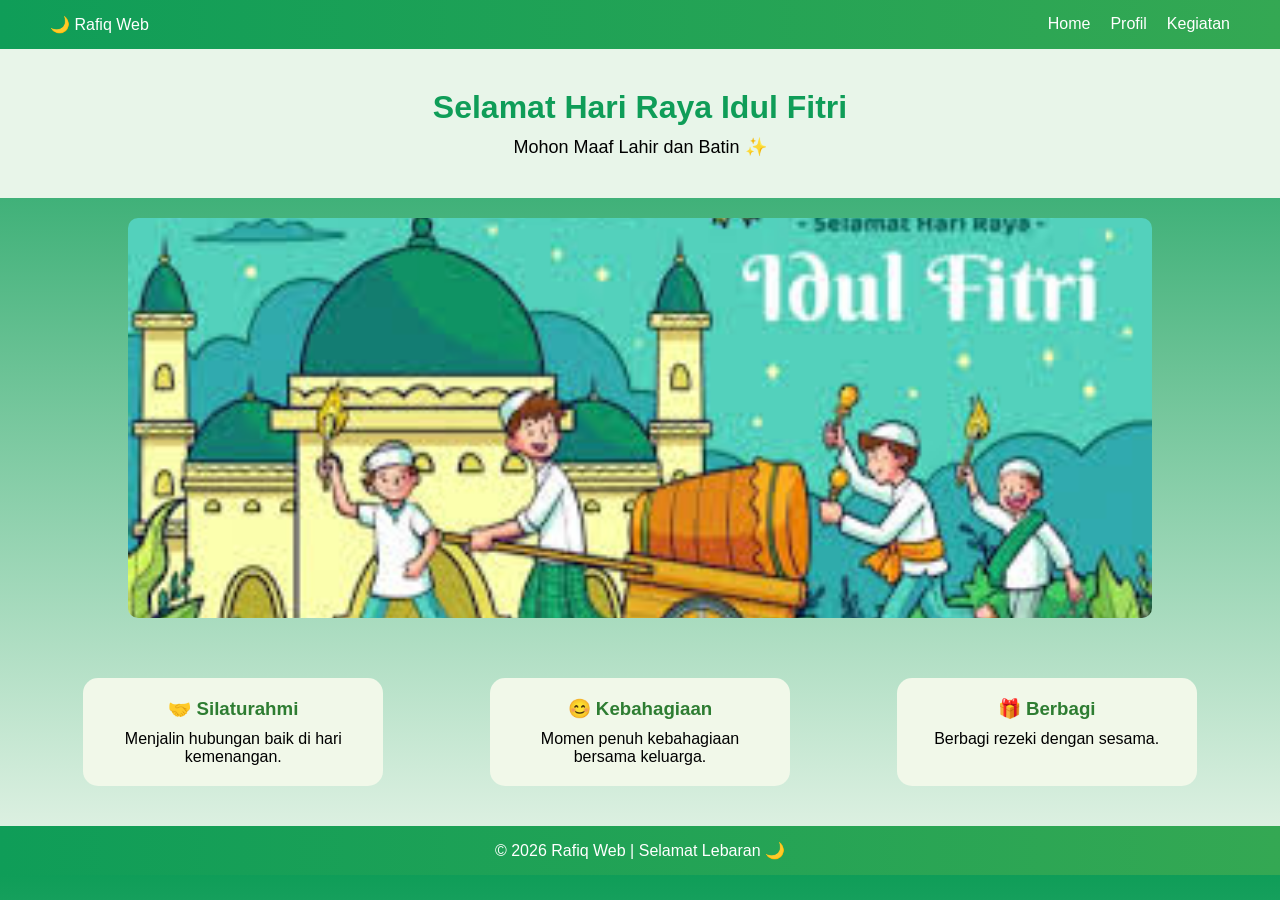
<file: index.html>
<!DOCTYPE html>
<html lang="id">
<head>
    <meta charset="UTF-8">
    <meta name="viewport" content="width=device-width, initial-scale=1.0">
    <title>Rafiq Web - Lebaran</title>
    <link rel="stylesheet" href="style.css">
</head>
<body>

<!-- Navbar -->
<nav>
    <div class="logo">🌙 Rafiq Web</div>
    <ul>
        <li><a href="index.html">Home</a></li>
        <li><a href="profil.html">Profil</a></li>
        <li><a href="kegiatan.html">Kegiatan</a></li>
    </ul>
</nav>

<!-- Header -->
<header>
    <h1>Selamat Hari Raya Idul Fitri</h1>
    <p>Mohon Maaf Lahir dan Batin ✨</p>
</header>

<!-- Slider -->
<section class="slider">
    <div class="slides">
        <img src="img/slide1.jpg">
        <img src="img/slide2.jpg">
        <img src="img/slide3.jpg">
    </div>
</section>

<!-- Artikel -->
<section class="artikel">
    <div class="card">
        <h3>🤝 Silaturahmi</h3>
        <p>Menjalin hubungan baik di hari kemenangan.</p>
    </div>

    <div class="card">
        <h3>😊 Kebahagiaan</h3>
        <p>Momen penuh kebahagiaan bersama keluarga.</p>
    </div>

    <div class="card">
        <h3>🎁 Berbagi</h3>
        <p>Berbagi rezeki dengan sesama.</p>
    </div>
</section>

<!-- Footer -->
<footer>
    <p>© 2026 Rafiq Web | Selamat Lebaran 🌙</p>
</footer>

</body>
</html>
</file>
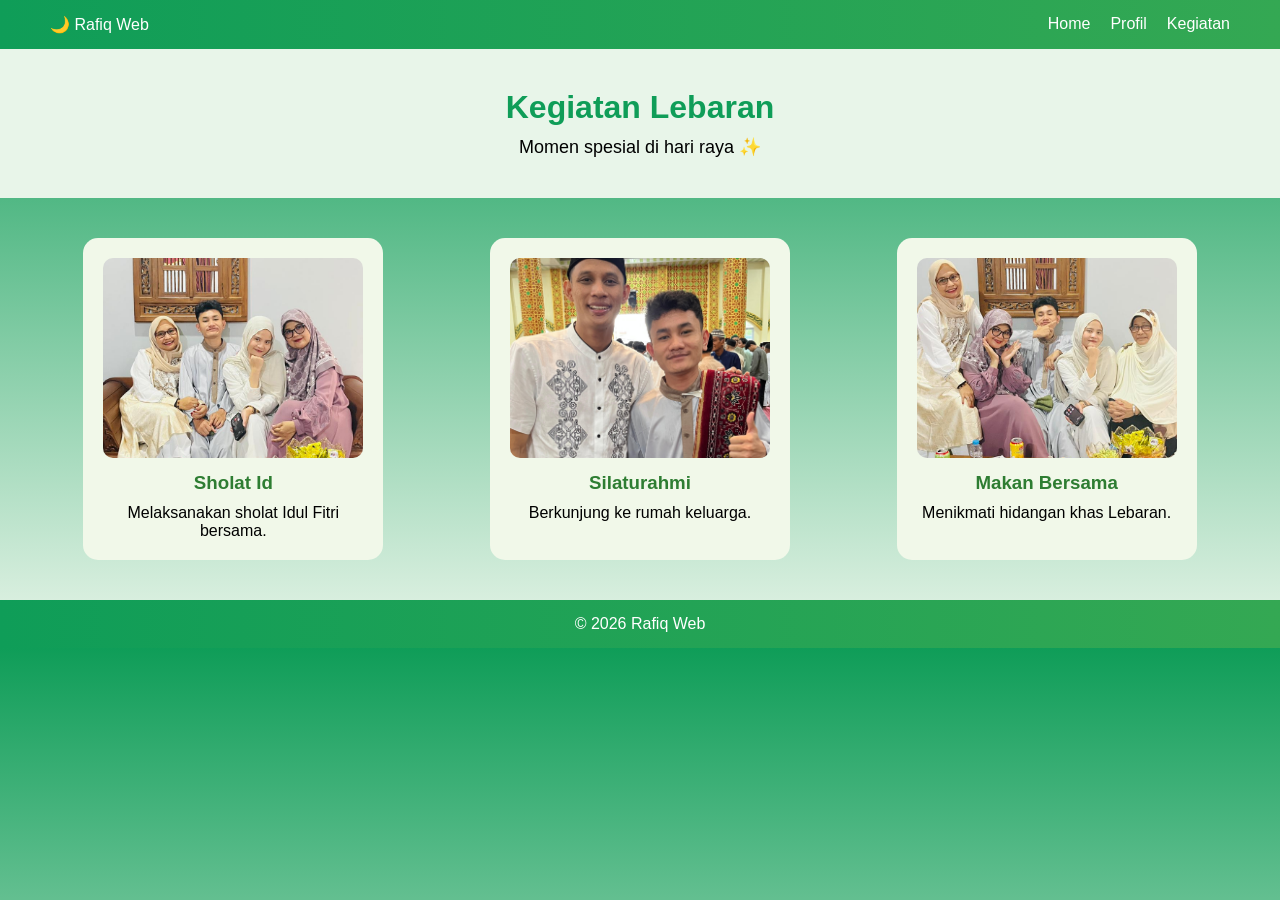
<file: kegiatan.html>
<!DOCTYPE html>
<html lang="id">
<head>
    <meta charset="UTF-8">
    <meta name="viewport" content="width=device-width, initial-scale=1.0">
    <title>Kegiatan Lebaran</title>
    <link rel="stylesheet" href="style.css">
</head>
<body>

<!-- Navbar -->
<nav>
    <div class="logo">🌙 Rafiq Web</div>
    <ul>
        <li><a href="index.html">Home</a></li>
        <li><a href="#">Profil</a></li>
        <li><a href="kegiatan.html">Kegiatan</a></li>
    </ul>
</nav>

<!-- Header -->
<header>
    <h1>Kegiatan Lebaran</h1>
    <p>Momen spesial di hari raya ✨</p>
</header>

<!-- Konten Kegiatan -->
<section class="artikel">
    
    <div class="card">
        <img src="img/kegiatan1.jpeg">
        <h3>Sholat Id</h3>
        <p>Melaksanakan sholat Idul Fitri bersama.</p>
    </div>

    <div class="card">
        <img src="img/kegiatan2.jpeg">
        <h3>Silaturahmi</h3>
        <p>Berkunjung ke rumah keluarga.</p>
    </div>

    <div class="card">
        <img src="img/kegiatan3.jpeg">
        <h3>Makan Bersama</h3>
        <p>Menikmati hidangan khas Lebaran.</p>
    </div>

</section>

<!-- Footer -->
<footer>
    <p>© 2026 Rafiq Web</p>
</footer>

</body>
</html>
</file>
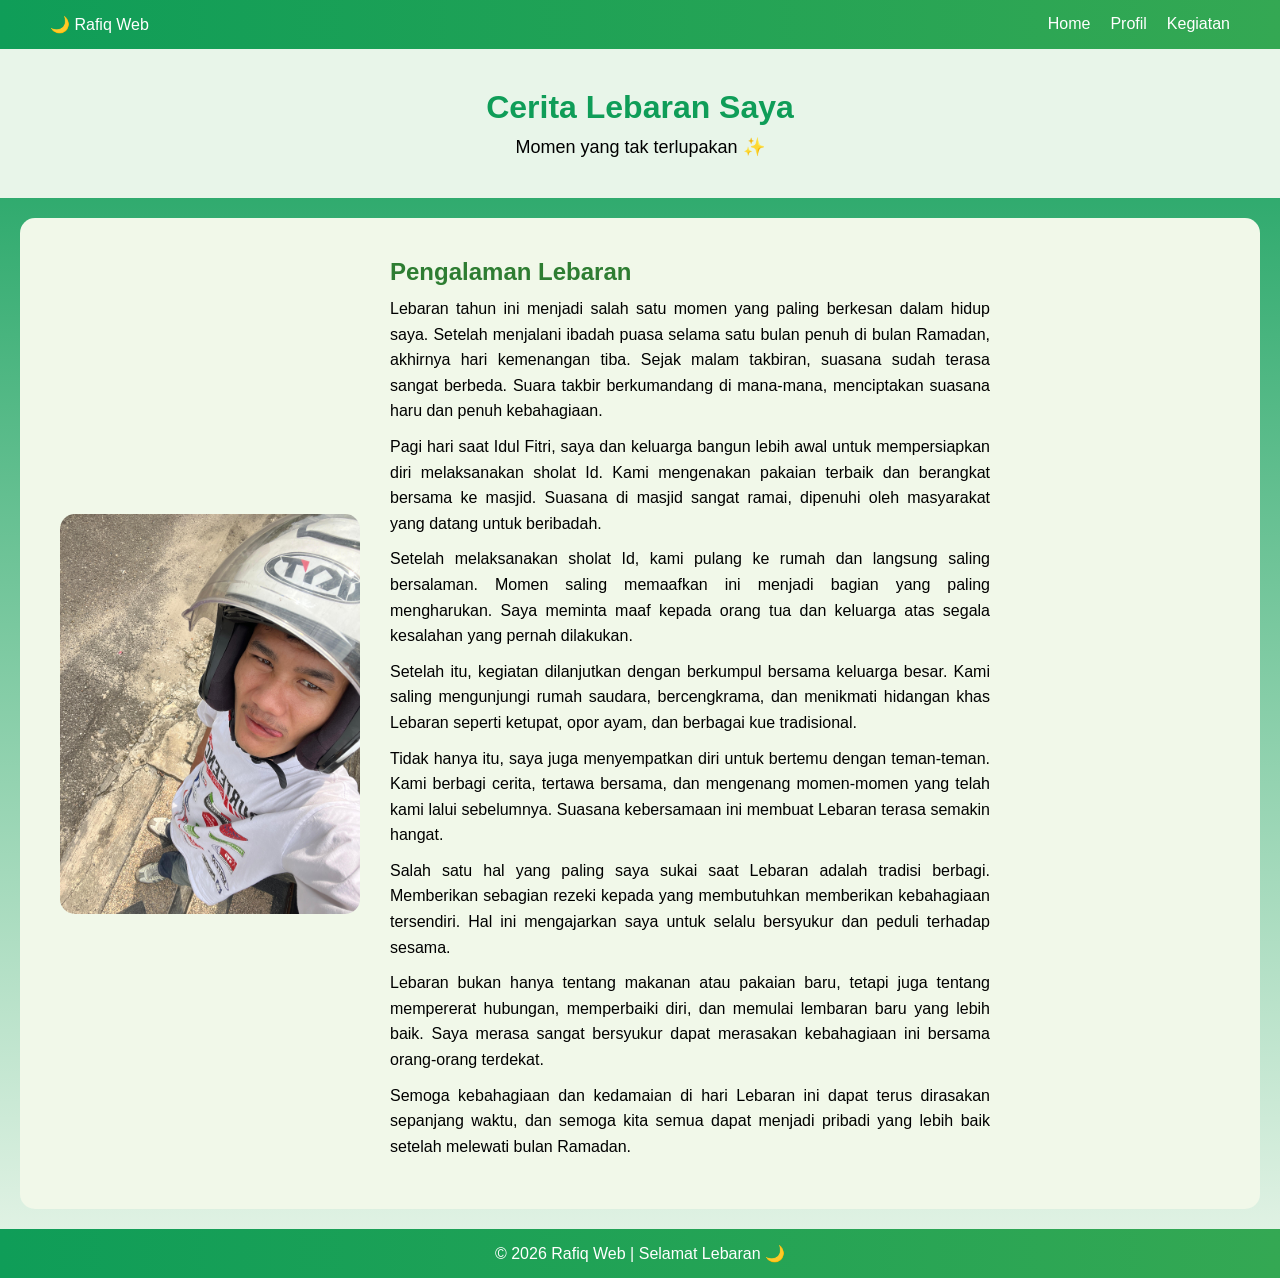
<file: profil.html>
<!DOCTYPE html>
<html lang="id">
<head>
    <meta charset="UTF-8">
    <meta name="viewport" content="width=device-width, initial-scale=1.0">
    <title>Profil - Cerita Lebaran</title>
    <link rel="stylesheet" href="style.css">
</head>
<body>

<!-- Navbar -->
<nav>
    <div class="logo">🌙 Rafiq Web</div>
    <ul>
        <li><a href="index.html">Home</a></li>
        <li><a href="profil.html">Profil</a></li>
        <li><a href="kegiatan.html">Kegiatan</a></li>
    </ul>
</nav>

<!-- Header -->
<header>
    <h1>Cerita Lebaran Saya</h1>
    <p>Momen yang tak terlupakan ✨</p>
</header>

<!-- Profil -->
<section class="profil">

    <img src="img/profil.jpeg" alt="Foto Saya">

    <div class="cerita">
        <h2>Pengalaman Lebaran</h2>

        <p>
            Lebaran tahun ini menjadi salah satu momen yang paling berkesan dalam hidup saya. 
            Setelah menjalani ibadah puasa selama satu bulan penuh di bulan Ramadan, akhirnya 
            hari kemenangan tiba. Sejak malam takbiran, suasana sudah terasa sangat berbeda. 
            Suara takbir berkumandang di mana-mana, menciptakan suasana haru dan penuh kebahagiaan.
        </p>

        <p>
            Pagi hari saat Idul Fitri, saya dan keluarga bangun lebih awal untuk mempersiapkan diri 
            melaksanakan sholat Id. Kami mengenakan pakaian terbaik dan berangkat bersama ke masjid. 
            Suasana di masjid sangat ramai, dipenuhi oleh masyarakat yang datang untuk beribadah.
        </p>

        <p>
            Setelah melaksanakan sholat Id, kami pulang ke rumah dan langsung saling bersalaman. 
            Momen saling memaafkan ini menjadi bagian yang paling mengharukan. Saya meminta maaf 
            kepada orang tua dan keluarga atas segala kesalahan yang pernah dilakukan.
        </p>

        <p>
            Setelah itu, kegiatan dilanjutkan dengan berkumpul bersama keluarga besar. 
            Kami saling mengunjungi rumah saudara, bercengkrama, dan menikmati hidangan 
            khas Lebaran seperti ketupat, opor ayam, dan berbagai kue tradisional.
        </p>

        <p>
            Tidak hanya itu, saya juga menyempatkan diri untuk bertemu dengan teman-teman. 
            Kami berbagi cerita, tertawa bersama, dan mengenang momen-momen yang telah 
            kami lalui sebelumnya. Suasana kebersamaan ini membuat Lebaran terasa semakin hangat.
        </p>

        <p>
            Salah satu hal yang paling saya sukai saat Lebaran adalah tradisi berbagi. 
            Memberikan sebagian rezeki kepada yang membutuhkan memberikan kebahagiaan tersendiri. 
            Hal ini mengajarkan saya untuk selalu bersyukur dan peduli terhadap sesama.
        </p>

        <p>
            Lebaran bukan hanya tentang makanan atau pakaian baru, tetapi juga tentang 
            mempererat hubungan, memperbaiki diri, dan memulai lembaran baru yang lebih baik. 
            Saya merasa sangat bersyukur dapat merasakan kebahagiaan ini bersama orang-orang terdekat.
        </p>

        <p>
            Semoga kebahagiaan dan kedamaian di hari Lebaran ini dapat terus dirasakan 
            sepanjang waktu, dan semoga kita semua dapat menjadi pribadi yang lebih baik 
            setelah melewati bulan Ramadan.
        </p>

    </div>

</section>

<!-- Footer -->
<footer>
    <p>© 2026 Rafiq Web | Selamat Lebaran 🌙</p>
</footer>

</body>
</html>
</file>
<file: style.css>
/* RESET */
* {
    margin: 0;
    padding: 0;
    box-sizing: border-box;
    font-family: Arial, sans-serif;
}

/* BODY */
body {
    background: linear-gradient(to bottom, #0f9d58, #e8f5e9);
}

/* NAVBAR */
nav {
    background: linear-gradient(to right, #0f9d58, #34a853);
    color: white;
    display: flex;
    justify-content: space-between;
    padding: 15px 50px;
}

nav ul {
    display: flex;
    list-style: none;
}

nav ul li {
    margin-left: 20px;
}

nav ul li a {
    color: white;
    text-decoration: none;
    transition: 0.3s;
}

nav ul li a:hover {
    color: gold;
}

/* HEADER */
header {
    text-align: center;
    padding: 40px;
    background-color: #e8f5e9;
}

header h1 {
    color: #0f9d58;
    font-size: 32px;
}

header p {
    margin-top: 10px;
    font-size: 18px;
}

/* SLIDER */
.slider {
    width: 80%;
    margin: 20px auto;
    overflow: hidden;
    border-radius: 10px;
}

.slides {
    display: flex;
    width: 300%;
    animation: slide 12s infinite;
}

.slides img {
    width: 100%;
    height: 400px;
    object-fit: cover;
}

/* ARTIKEL */
.artikel {
    display: flex;
    justify-content: space-around;
    padding: 30px;
    flex-wrap: wrap;
}

/* CARD */
.card {
    width: 300px;
    background: #f1f8e9;
    padding: 20px;
    border-radius: 15px;
    text-align: center;
    margin: 10px;
    transition: 0.3s;
}

.card:hover {
    transform: translateY(-10px);
    box-shadow: 0 10px 20px rgba(0,0,0,0.3);
}

.card h3 {
    color: #2e7d32;
    margin-bottom: 10px;
}

/* GAMBAR DI CARD */
.card img {
    width: 100%;
    height: 200px;
    object-fit: cover;
    border-radius: 10px;
    margin-bottom: 10px;
}

/* PROFIL */
.profil {
    display: flex;
    align-items: center;
    padding: 40px;
    gap: 30px;
    background: #f1f8e9;
    border-radius: 15px;
    margin: 20px;
}

.profil img {
    width: 300px;
    border-radius: 15px;
}

.cerita {
    max-width: 600px;
    text-align: justify;
}

.cerita h2 {
    color: #2e7d32;
    margin-bottom: 10px;
}

.cerita p {
    margin-bottom: 10px;
    line-height: 1.6;
}

/* FOOTER */
footer {
    background: linear-gradient(to right, #0f9d58, #34a853);
    color: white;
    text-align: center;
    padding: 15px;
}

/* ANIMASI SLIDER */
@keyframes slide {
    0% {margin-left: 0;}
    30% {margin-left: 0;}
    35% {margin-left: -100%;}
    65% {margin-left: -100%;}
    70% {margin-left: -200%;}
    100% {margin-left: -200%;}
}

/* RESPONSIVE */
@media(max-width: 768px) {
    .artikel {
        flex-direction: column;
        align-items: center;
    }

    .profil {
        flex-direction: column;
        text-align: center;
    }

    .profil img {
        width: 100%;
    }
}
</file>
